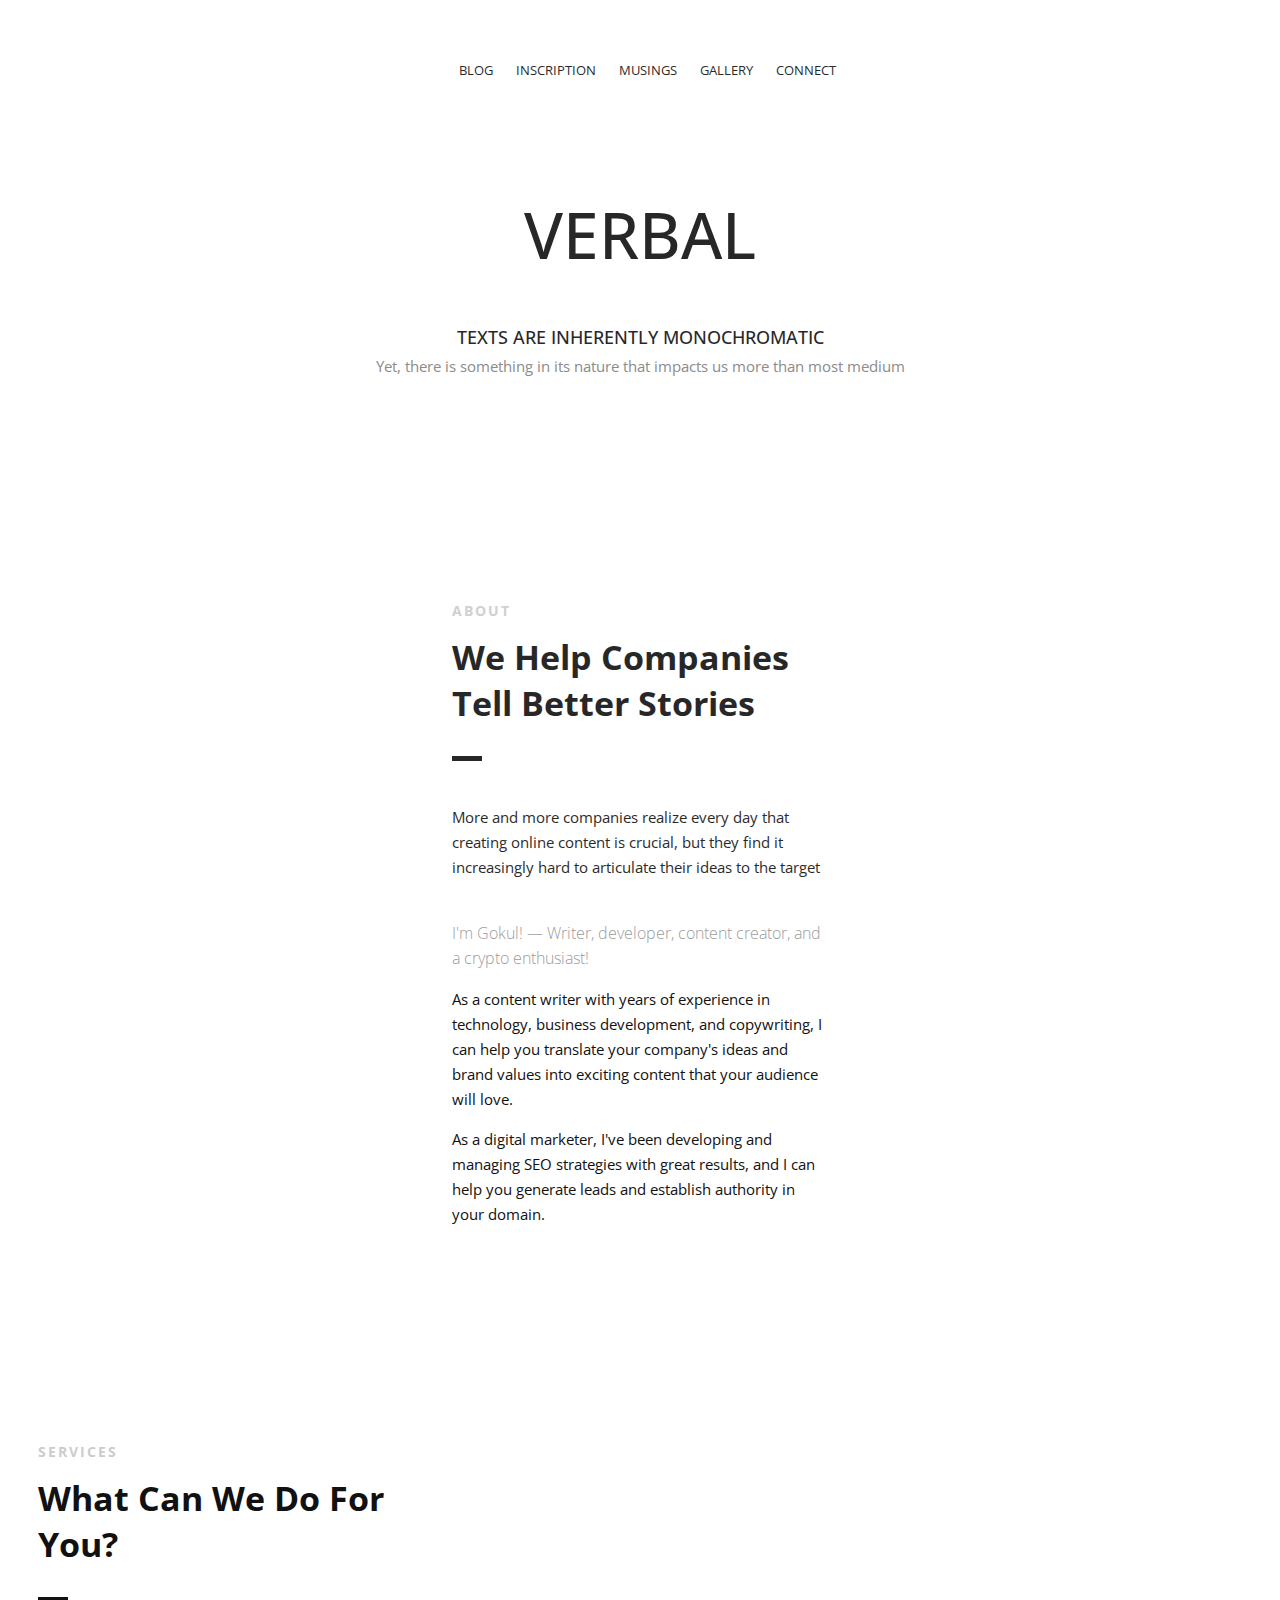
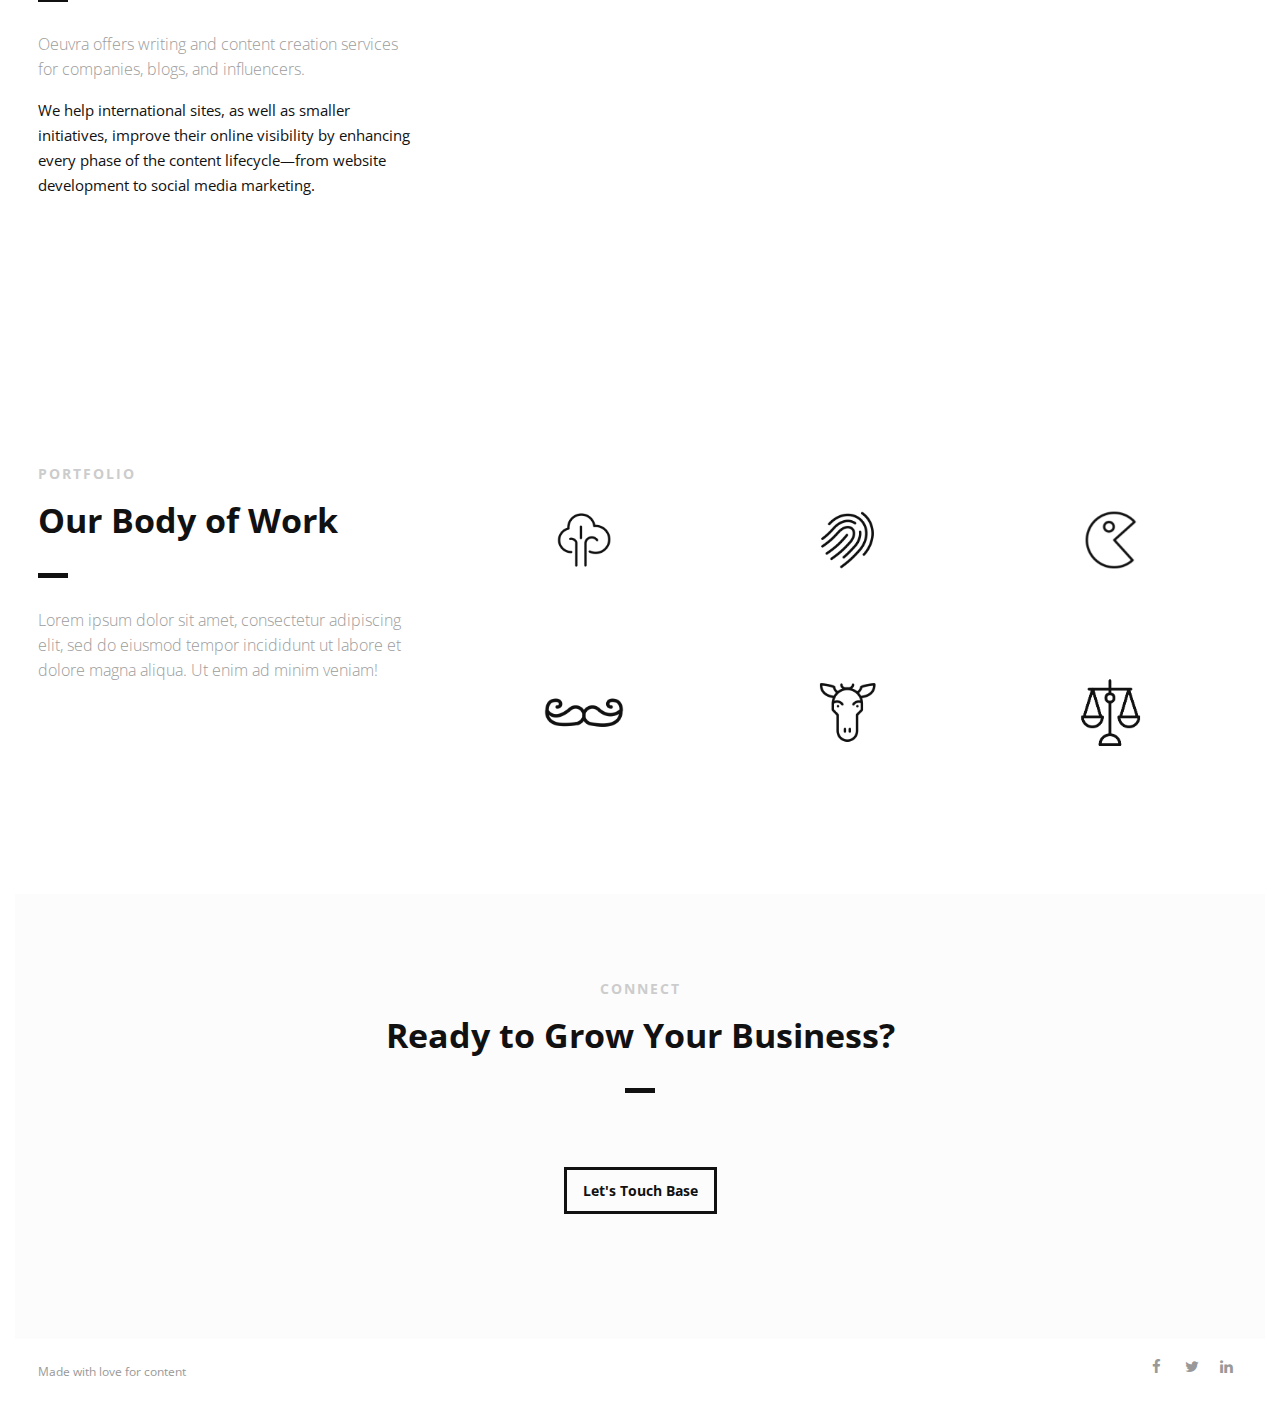
<file: index.html>
<!DOCTYPE html>
<html>
<head lang="en">
    <meta charset="UTF-8">

    <!--Page Title-->
    <title>Verbal Tattoo</title>

    <!--Meta Keywords and Description-->
    <meta name="keywords" content="">
    <meta name="description" content="">
    <meta name="viewport" content="width=device-width, initial-scale=1.0, user-scalable=no"/>

    <!--Favicon-->
    <link rel="shortcut icon" href="images/vt-logo.jpg" title="Favicon"/>

    <!-- Main CSS Files -->
    <link rel="stylesheet" href="css/style.css">

    <!-- Namari Color CSS -->
    <link rel="stylesheet" href="css/namari-color.css">

    <!--Icon Fonts - Font Awesome Icons-->
    <link rel="stylesheet" href="css/font-awesome.min.css">

    <!-- Animate CSS-->
    <link href="css/animate.css" rel="stylesheet" type="text/css">

    <!--Google Webfonts-->
    <link href='https://fonts.googleapis.com/css?family=Open+Sans:400,300,600,700,800' rel='stylesheet' type='text/css'>
</head>
<body>

    <!-- Preloader -->
    <div id="preloader">
        <div id="status" class="la-ball-triangle-path">
            <div></div>
            <div></div>
            <div></div>
        </div>
    </div>
    <!--End of Preloader-->

    <div class="page-border" data-wow-duration="0.7s" data-wow-delay="0.2s">
        <div class="top-border wow fadeInDown animated" style="visibility: visible; animation-name: fadeInDown;"></div>
        <div class="right-border wow fadeInRight animated" style="visibility: visible; animation-name: fadeInRight;"></div>
        <div class="bottom-border wow fadeInUp animated" style="visibility: visible; animation-name: fadeInUp;"></div>
        <div class="left-border wow fadeInLeft animated" style="visibility: visible; animation-name: fadeInLeft;"></div>
    </div>

    <div id="wrapper">

        <header id="banner" class="scrollto clearfix" data-enllax-ratio=".5">
            <div id="header" class="nav-collapse">
                <div class="row clearfix">
                    <div class="col-1">

                        <!--Logo-->
                        <div id="logo">

                            <!--Logo that is shown on the banner-->
                            <!-- <img src="images/vt_logo.png" id="banner-logo" alt="Landing Page"/> -->
                            <!--End of Banner Logo-->

                            <!--The Logo that is shown on the sticky Navigation Bar-->
                            <img src="images/vt-full-logo.png" id="navigation-logo" alt="Landing Page"/>
                            <!--End of Navigation Logo-->

                        </div>
                        <!--End of Logo-->

                        <aside>

                            <!--Social Icons in Header-->
                            <ul class="social-icons">
                                <!-- <li>
                                    <a target="_blank" title="Facebook" href="https://www.facebook.com/username">
                                        <i class="fa fa-facebook fa-1x"></i><span>Facebook</span>
                                    </a>
                                </li> -->
                           <!--  <li>
                                <a target="_blank" title="Google+" href="http://google.com/+username">
                                    <i class="fa fa-google-plus fa-1x"></i><span>Google+</span>
                                </a>
                            </li> -->
                            <!-- <li>
                                <a target="_blank" title="Twitter" href="http://www.twitter.com/username">
                                    <i class="fa fa-twitter fa-1x"></i><span>Twitter</span>
                                </a>
                            </li>
                            <li>
                                <a target="_blank" title="LinkedIn" href="http://www.linkedin.com/username">
                                    <i class="fa fa-linkedin fa-1x"></i><span>LinkedIn</span>
                                </a>
                            </li> -->
                        </ul>
                        <!--End of Social Icons in Header-->

                    </aside>

                    <!--Main Navigation-->
                    <nav id="nav-main">
                        <ul>
                            <li>
                                <a href="#banner">Blog</a>
                            </li>
                            <li>
                                <a href="inscription.html">Inscription</a>
                            </li>
                            <li>
                                <a href="#services">Musings</a>
                            </li>
                            <li>
                                <a href="#gallery">Gallery</a>
                            </li>
                            <li>
                                <a href="#clients">Connect</a>
                            </li>
                          <!--   <li>
                                <a href="#testimonials">Testimonials</a>
                            </li>
                            <li>
                                <a href="#clients">Clients</a>
                            </li>
                            <li>
                                <a href="#pricing">Pricing</a>
                            </li> -->
                        </ul>
                    </nav>
                    <!--End of Main Navigation-->

                    <div id="nav-trigger"><span></span></div>
                    <nav id="nav-mobile"></nav>

                </div>
            </div>
        </div><!--End of Header-->

        <!--Banner Content-->
        <div id="banner-content" class="row clearfix">

            <div class="col-1">

                <div>
                    <h1 class="site-heading">VERBAL</h1>
                    <h4 class="site-tag">TEXTS ARE INHERENTLY MONOCHROMATIC</h4>
                    <p style="text-align: center; color: grey; line-height: normal; margin: 0px;">Yet, there is something in its nature that impacts us more than most medium</P>
                    <!-- <h1 class="col-3">TEXTS ARE INHERENTLY MONOCHROMATIC</h1> -->
                </div>


                <!--Call to Action-->
                <!-- <a href="#" class="button">START CREATING TODAY</a> -->
                <!--End Call to Action-->

            </div>
        </div><!--End of Row-->

    </header>



    
<!-------------------------------------------------------------------------------------------
/* MAIN CONTENT */
-------------------------------------------------------------------------------------------->

    <!--Main Content Area-->
    <main id="content">

        <!--About Section-->
        <section id="about" class="scrollto clearfix">
            <div class="row clearfix">

                <!--Content Left Side-->
                <div class="col-3">
                    <!--User Testimonial-->
                    <blockquote class="testimonial text-right bigtest">
                        <!-- <P>TEXTS ARE INHERENTLY MONOCHROMATIC Yet, there is something in its nature that impacts us more than most medium</P> -->
                        <!-- <footer>— John Doe, Happy Customer</footer> -->
                    </blockquote>
                    <!-- End of Testimonial-->

                </div>
                <!--End Content Left Side-->

                <!--Content of the Right Side-->
                <div class="col-3">
                    <div class="section-heading">
                        <h3>ABOUT</h3>
                        <h2 class="section-title">We Help Companies Tell Better Stories</h2>
                    </div>
                    <p>More and more companies realize every day that creating online content is crucial, but they find it increasingly hard to articulate their ideas to the target audience.</p>
                    <p class="section-subtitle">I'm Gokul! — Writer, developer, content creator, and a crypto enthusiast!</p>
                    <p>As a content writer with years of experience in technology, business development, and copywriting, I can help you translate your company's ideas and brand values into exciting content that your audience will love. </p>
                    <p>As a digital marketer, I've been developing and managing SEO strategies with great results, and I can help you generate leads and establish authority in your domain. </p>
                    <!-- Just replace the Video ID "UYJ5IjBRlW8" with the ID of your video on YouTube (Found within the URL) -->
                   <!--  <a href="#" data-videoid="UYJ5IjBRlW8" data-videosite="youtube" class="button video link-lightbox">
                        WATCH VIDEO <i class="fa fa-play" aria-hidden="true"></i>
                    </a> -->
                </div>
                <!--End Content Right Side-->

               <!--  <div class="col-3">
                    <img src="images/dancer.jpg" alt="Dancer"/>
                </div> -->

            </div>

        </section>
        <!--End of About Section-->



        <!--Services Section-->
        <section id="services" class="introduction scrollto">

            <div class="row clearfix">

                <div class="col-3">
                    <div class="section-heading">
                        <h3>SERVICES</h3>
                        <h2 class="section-title">What Can We Do For You?</h2>
                        <p class="section-subtitle">Oeuvra offers writing and content creation services for companies, blogs, and influencers.</p>
                        <p>We help international sites, as well as smaller initiatives, improve their online visibility by enhancing every phase of the content lifecycle—from website development to social media marketing.</p>
                    </div>

                </div>


                <div class="col-2-3">

                    <!--Icon Block-->
                    <div class="col-2 icon-block icon-top wow fadeInUp" data-wow-delay="0.1s">
                        <!--Icon-->
                        <div class="icon">
                            <i class="fa fa-html5 fa-2x"></i>
                        </div>
                        <!--Icon Block Description-->
                        <div class="icon-block-description">
                            <h4>Search Engine Optimization</h4>
                            <p>On-page and off-page SEO, keyword research, ranking, organic traffic analysis, site indexing</p>
                        </div>
                    </div>
                    <!--End of Icon Block-->

                    <!--Icon Block-->
                    <div class="col-2 icon-block icon-top wow fadeInUp" data-wow-delay="0.3s">
                        <!--Icon-->
                        <div class="icon">
                            <i class="fa fa-bolt fa-2x"></i>
                        </div>
                        <!--Icon Block Description-->
                        <div class="icon-block-description">
                            <h4>Content Marketing</h4>
                            <p>Content optimisation, content style guide, tone of voice, social media campaign, content promotion and branding</p>
                        </div>
                    </div>
                    <!--End of Icon Block-->

                    <!--Icon Block-->
                    <div class="col-2 icon-block icon-top wow fadeInUp" data-wow-delay="0.5s">
                        <!--Icon-->
                        <div class="icon">
                            <i class="fa fa-tablet fa-2x"></i>
                        </div>
                        <!--Icon Block Description-->
                        <div class="icon-block-description">
                            <h4>Copywriting</h4>
                            <p>Story-telling, meticulous research, compelling content, effective headlines</p>
                        </div>
                    </div>
                    <!--End of Icon Block-->

                    <!--Icon Block-->
                    <div class="col-2 icon-block icon-top wow fadeInUp" data-wow-delay="0.5s">
                        <!--Icon-->
                        <div class="icon">
                            <i class="fa fa-rocket fa-2x"></i>
                        </div>
                        <!--Icon Block Description-->
                        <div class="icon-block-description">
                            <h4>Site Development &amp; Audit</h4>
                            <p>Design and host website, SEO architecture, analyse page speed, mobile responsiveness, user interface, full-site audit with analytics </p>
                        </div>
                    </div>
                    <!--End of Icon Block-->

                </div>

            </div>


        </section>
        <!--End of Services Section-->


        <!--Gallery-->
    <!--     <aside id="gallery" class="row text-center scrollto clearfix" data-featherlight-gallery
                 data-featherlight-filter="a">

                <a href="images/gallery-images/gallery-image-1.jpg" data-featherlight="image" class="col-3 wow fadeIn"
                   data-wow-delay="0.1s"><img src="images/gallery-images/gallery-image-1.jpg" alt="Landing Page"/></a>
                <a href="images/gallery-images/gallery-image-2.jpg" data-featherlight="image" class="col-3 wow fadeIn"
                   data-wow-delay="0.3s"><img src="images/gallery-images/gallery-image-2.jpg" alt="Landing Page"/></a>
                <a href="images/gallery-images/gallery-image-3.jpg" data-featherlight="image" class="col-3 wow fadeIn"
                   data-wow-delay="0.5s"><img src="images/gallery-images/gallery-image-3.jpg" alt="Landing Page"/></a>
                <a href="images/gallery-images/gallery-image-4.jpg" data-featherlight="image" class="col-3 wow fadeIn"
                   data-wow-delay="1.1s"><img src="images/gallery-images/gallery-image-4.jpg" alt="Landing Page"/></a>
                <a href="images/gallery-images/gallery-image-5.jpg" data-featherlight="image" class="col-3 wow fadeIn"
                   data-wow-delay="0.9s"><img src="images/gallery-images/gallery-image-5.jpg" alt="Landing Page"/></a>
                <a href="images/gallery-images/gallery-image-6.jpg" data-featherlight="image" class="col-3 wow fadeIn"
                   data-wow-delay="0.7s"><img src="images/gallery-images/gallery-image-6.jpg" alt="Landing Page"/></a>

               </aside> -->
               <!--End of Gallery-->


               <!--Placeholder Section-->
               <!-- <div id="placeholder" class="scrollto clearfix"> -->

                <!-- <div class="row no-padding-bottom clearfix"> -->

                    <!--Left Content-->
                    <!-- <div class="col-3">

                        <blockquote class="testimonial text-right bigtest">
                            <q>A one-stop-shop for all your content needs.</q>
                        </blockquote>

                    </div> -->
                    <!--End of Left Content-->


                    <!--Middle Content-->
                  <!--   <div class="col-3">

                        <div class="section-heading">
                            <h3>PLACEHOLDER</h3>
                            <h2 class="section-title">Placeholder</h2>
                            <p class="section-subtitle">Oeuvra boasts an impressive array of content creators who are subject matter experts in their respective fields.</p>
                        </div>

                        <p> Our research-savvy squad includes magazine editors, software developers, business analysts, social media marketers and creative writers, to name a few. </p>

                    </div> -->
                    <!--End of Middle Content-->


                    <!--Right Content-->

                  <!--   <div class="col-3">
                        <img src="images/dancer.jpg" alt="Dancer"/>
                    </div> -->

                    <!--End of Right Content-->

             <!--    </div>

            </div> -->
            <!--End of Placeholder Section-->



            <!--Portfolio Section-->
            <section id="clients" class="scrollto clearfix">
                <div class="row clearfix">

                    <div class="col-3">

                        <div class="section-heading">
                            <h3>PORTFOLIO</h3>
                            <h2 class="section-title">Our Body of Work</h2>
                            <p class="section-subtitle">Lorem ipsum dolor sit amet, consectetur adipiscing elit, sed do
                                eiusmod
                            tempor incididunt ut labore et dolore magna aliqua. Ut enim ad minim veniam!</p>
                        </div>

                    </div>

                    <div class="col-2-3">

                        <a href="#" class="col-3">
                            <img src="images/company-images/company-logo1.png" alt="Company"/>
                            <div class="client-overlay"><span>Creative Writing</span></div>
                        </a>
                        <a href="#" class="col-3">
                            <img src="images/company-images/company-logo2.png" alt="Company"/>
                            <div class="client-overlay"><span>Biotechnology</span></div>
                        </a>
                        <a href="#" class="col-3">
                            <img src="images/company-images/company-logo3.png" alt="Company"/>
                            <div class="client-overlay"><span>Entrepreneurship</span></div>
                        </a>
                        <a href="#" class="col-3">
                            <img src="images/company-images/company-logo4.png" alt="Company"/>
                            <div class="client-overlay"><span>Investments</span></div>
                        </a>
                        <a href="#" class="col-3">
                            <img src="images/company-images/company-logo5.png" alt="Company"/>
                            <div class="client-overlay"><span>Banking</span></div>
                        </a>
                        <a href="#" class="col-3">
                            <img src="images/company-images/company-logo6.png" alt="Company"/>
                            <div class="client-overlay"><span>Blockchain Technology</span></div>
                        </a>
                 <!--    <a href="#" class="col-4">
                        <img src="images/company-images/company-logo7.png" alt="Company"/>
                        <div class="client-overlay"><span>Cryptocurrency</span></div>
                    </a>
                    <a href="#" class="col-4">
                        <img src="images/company-images/company-logo8.png" alt="Company"/>
                        <div class="client-overlay"><span>Mental Health</span></div>
                    </a> -->

                </div>

            </div>
        </section>
        <!--End of Portfolio Section-->






        <!--Connect Section-->
        <section id="pricing" class="secondary-color text-center scrollto clearfix ">
            <div class="row clearfix">

                <div class="section-heading">
                    <h3>CONNECT</h3>
                    <h2 class="section-title">Ready to Grow Your Business?</h2>
                    <a href="#" class="button">Let's Touch Base</a>
                </div>

                <!--Pricing Block-->
                <!-- <div class="pricing-block col-3 wow fadeInUp" data-wow-delay="0.4s">
                    <div class="pricing-block-content">
                        <h3>Personal</h3>
                        <p class="pricing-sub">The standard version</p>
                        <div class="pricing">
                            <div class="price"><span>$</span>19</div>
                            <p>Lorem ipsum dolor sit amet, consectetur adipiscing elit</p>
                        </div>
                        <ul>
                            <li>5 Downloads</li>
                            <li>2 Extensions</li>
                            <li>Tutorials</li>
                            <li>Forum Support</li>
                            <li>1 year free updates</li>
                        </ul>
                        <a href="#" class="button">BUY TODAY</a>
                    </div>
                </div> -->
                <!--End Pricing Block-->

                <!--Pricing Block-->
                <!-- <div class="pricing-block featured col-3 wow fadeInUp" data-wow-delay="0.6s">
                    <div class="pricing-block-content">
                        <h3>Student</h3>
                        <p class="pricing-sub">Most popular choice</p>
                        <div class="pricing">
                            <div class="price"><span>$</span>29</div>
                            <p>Lorem ipsum dolor sit amet, consectetur adipiscing elit</p>
                        </div>
                        <ul>
                            <li>15 Downloads</li>
                            <li>5 Extensions</li>
                            <li>Tutorials with Files</li>
                            <li>Forum Support</li>
                            <li>2 years free updates</li>
                        </ul>
                        <a href="#" class="button">BUY TODAY</a>
                    </div>
                </div> -->
                <!--End Pricing Block-->

                <!--Pricing Block-->
                <!-- <div class="pricing-block col-3 wow fadeInUp" data-wow-delay="0.8s">
                    <div class="pricing-block-content">
                        <h3>Business</h3>
                        <p class="pricing-sub">For the whole team</p>
                        <div class="pricing">
                            <div class="price"><span>$</span>49</div>
                            <p>Lorem ipsum dolor sit amet, consectetur adipiscing elit</p>
                        </div>
                        <ul>
                            <li>Unlimited Downloads</li>
                            <li>Unlimited Extensions</li>
                            <li>HD Video Tutorials</li>
                            <li>Chat Support</li>
                            <li>Lifetime free updates</li>
                        </ul>
                        <a href="#" class="button">BUY TODAY</a>
                    </div>
                </div> -->
                <!--End Pricing Block-->

            </div>
        </section>
        <!--End of Connect Section-->




    </main>
    <!--End Main Content Area-->





<!-------------------------------------------------------------------------------------------
/* FOOTER */
-------------------------------------------------------------------------------------------->


    <!--Footer-->
    <footer id="landing-footer" class="clearfix">
        <div class="row clearfix">

            <p id="copyright" class="col-2">Made with love for content</p>

            <!--Social Icons in Footer-->
            <ul class="col-2 social-icons">
                <li>
                    <a target="_blank" title="Facebook" href="https://www.facebook.com/username">
                        <i class="fa fa-facebook fa-1x"></i><span>Facebook</span>
                    </a>
                </li>
               <!--  <li>
                    <a target="_blank" title="Google+" href="http://google.com/+username">
                        <i class="fa fa-google-plus fa-1x"></i><span>Google+</span>
                    </a>
                </li> -->
                <li>
                    <a target="_blank" title="Twitter" href="http://www.twitter.com/username">
                        <i class="fa fa-twitter fa-1x"></i><span>Twitter</span>
                    </a>
                </li>
                <li>
                    <a target="_blank" title="LinkedIn" href="http://www.linkedin.com/username">
                        <i class="fa fa-linkedin fa-1x"></i><span>LinkedIn</span>
                    </a>
                </li>

            </ul>
            <!--End of Social Icons in Footer-->
        </div>
    </footer>
    <!--End of Footer-->

</div>

<!-- Include JavaScript resources -->
<script src="js/jquery.1.8.3.min.js"></script>
<script src="js/wow.min.js"></script>
<script src="js/featherlight.min.js"></script>
<script src="js/featherlight.gallery.min.js"></script>
<script src="js/jquery.enllax.min.js"></script>
<script src="js/jquery.scrollUp.min.js"></script>
<script src="js/jquery.easing.min.js"></script>
<script src="js/jquery.stickyNavbar.min.js"></script>
<script src="js/jquery.waypoints.min.js"></script>
<script src="js/images-loaded.min.js"></script>
<script src="js/lightbox.min.js"></script>
<script src="js/site.js"></script>


</body>
</html>
</file>
<file: css/namari-color.css>
/* Namari Landing Page Dynamic Style Index

1. Website Default Styling
2. Navigation
3. Primary and Secondary Colors
4. Banner
5. Typography
6. Buttons
7. Footer


/*------------------------------------------------------------------------------------------*/
/* 1. Website Default Styling */
/*------------------------------------------------------------------------------------------*/
 

 /*Color: #d2b356*/


body {
    background:#fff;
}


/* Default Link Color */

a, .la-ball-triangle-path {
    color:#111;
}

a:hover, #header.nav-solid nav a:hover {
    color:#111;
}

/* Default Icon Color */

.icon i {
    color:#111;
}

/* Border Color */

#banner .section-heading:before, .testimonial.classic footer:before {
    background: #111;
}

.pricing-block-content:hover {
    border-color:#111;
}


/*------------------------------------------------------------------------------------------*/
/* 2. Navigation */
/*------------------------------------------------------------------------------------------*/


/* Transparent Navigation Color on a Banner */

#header nav a, #header i {
    color:#111;
}


/* Navigation Colors when the Navigation is sticky and solid */ 

#header.nav-solid, #header.nav-solid a, #header.nav-solid i, #nav-mobile ul li a {
    color:#333;
}


/* Navigation Active State */

#header.nav-solid .active {
    color: #111;
    border-color: #111;
}    



/*------------------------------------------------------------------------------------------*/
/* 3. Primary and Secondary Colors */
/*------------------------------------------------------------------------------------------*/


/* Primary Background and Text Colors */

.primary-color, .featured .pricing {
    background-color:#111;
}

.primary-color, .primary-color .section-title, .primary-color .section-subtitle, .featured .pricing, .featured .pricing p {
    color:#fff;    
}

.section-heading h2:after {
    background:#111;
    content:"";
    display:block;
    width:30px;
    height:5px;
    margin-top:30px;
}

.text-center .section-heading h2:after {
    margin:30px auto 25px auto;
}

/* Primary Icon Colors */

.primary-color .icon i, .primary-color i {
    color:#fff;
}


/* Secondary Background and Text Colors */

.secondary-color {
    background-color:#fcfcfc;
}


/*------------------------------------------------------------------------------------------*/
/* 4. Banner */
/*------------------------------------------------------------------------------------------*/


/* Banner Background and Text Colors */

#banner {
    /* background: url("../images/banner-images/banner-image-1.jpg") no-repeat center top; */
    /*background: url("../images/banner-images/banner-bg.png") no-repeat center top;*/
    /*background-color:#fff; no-repeat center top;*/
    background-size:cover;
}


/*------------------------------------------------------------------------------------------*/
/* 5. Typography */
/*------------------------------------------------------------------------------------------*/


body {
    font-family: 'Open Sans', sans-serif, Arial, Helvetica;
    font-size:15px;
    font-weight:normal;
    color:#111;
}

/* Logo, if you are using Fonts as Logo and not image

#logo h1 {
    font-family:;
    font-size:; 
    font-weight:;
    color:;
}

#logo h2 {
    font-family:;
    font-size:; 
    font-weight:;
    color:;
}

*/


/* Banner Typography */

#banner h1 {
    font-family: 'Open Sans', sans-serif, Arial, Helvetica;
    font-size:4rem;
    line-height:60px;
    font-weight:500;
    color:#111;
}

#banner h2 {
    font-family: 'Open Sans', sans-serif, Arial, Helvetica;
    font-size:18px;
    font-weight:300;
    color:#111;
}


/* Section Title and Subtitle */

.section-title {
    font-family: 'Open Sans', sans-serif, Arial, Helvetica;
    font-size: 34px; 
    font-weight:700;
    color:#111;
}

.section-subtitle {
    font-family: 'Open Sans', sans-serif, Arial, Helvetica;
    font-size: 16px;
    font-weight:300;
    color:#9c9c9c;
}

/* Testimonial */

.testimonial q {
    font-family: 'Open Sans', sans-serif, Arial, Helvetica;
    font-size: 17px; 
    font-weight:300;
}

.testimonial.classic q, .testimonial.classic footer {
    color:#111;
}


/* Standard Headings h1-h6 */

h1 {
    font-family: 'Open Sans', sans-serif, Arial, Helvetica;
    font-size: 40px; 
    font-weight:300;
    color:#111;
}

h2 {
    font-family: 'Open Sans', sans-serif, Arial, Helvetica;
    font-size: 34px; 
    font-weight:300;
    color:#111;
}

h3 {
    font-family: 'Open Sans', sans-serif, Arial, Helvetica;
    font-size: 30px; 
    font-weight:700;
    color:#111;
}

h4 {
    font-family: 'Open Sans', sans-serif, Arial, Helvetica;
    font-size: 18px; 
    font-weight:400;
    color:#111;
}

h5 {
    font-family: 'Open Sans', sans-serif, Arial, Helvetica;
    font-size: 16px; 
    font-weight:400;
    color:#111;
}

h6 {
    font-family: 'Open Sans', sans-serif, Arial, Helvetica;
    font-size: 14px; 
    font-weight:400;
    color:#111;
}


/*------------------------------------------------------------------------------------------*/
/* 6. Buttons */
/*------------------------------------------------------------------------------------------*/

/* ----------Default Buttons---------- */


/* Button Text */

.button, input[type="submit"]  {
    font-family: 'Open Sans', sans-serif, Arial, Helvetica;
    font-size:14px;
    font-weight:bold;
    color:#111;
}


/* Button Color */

.button, input[type="submit"] {
    border-color:#111;
}


/* Button Hover Color */

.button:hover,  input[type="submit"]:hover {
    border-color:#111;
    color:#111;
}


/* ----------Banner Buttons---------- */


/* Button Text */

#banner .button {
    font-family: 'Open Sans', sans-serif, Arial, Helvetica;
    font-size:16px;
    color:#111;
}


/* Button Color */

#banner .button {
    border-color:#111;
}


/* Button Hover Color */

#banner .button:hover {
    color:#111;
    border-color:#111;
}


/*------------------------------------------------------------------------------------------*/
/* 7. Footer */
/*------------------------------------------------------------------------------------------*/

#landing-footer, #landing-footer p, #landing-footer a {
    font-family: 'Open Sans', sans-serif, Arial, Helvetica;
    font-size:12px;
    font-weight:normal;
    color:#999;
}

/* Footer Icon Color */

#landing-footer i {
    color:#999;
}
</file>
<file: css/style.css>
/* Namari Landing Page v.1.1.0 Style Index - a free landing page by shapingrain.com

1. Default and Reset styles
- 1.1 Input Elements
2. Global elements
- 2.1 Header
- 2.2 Logo
- 2.3 Buttons
- 2.4 Navigation
- 2.5 Social Elements
- 2.6 Images
3. Fonts and Headings
4. Banner
- 4.1 SignUp Form
5. Content Elements
- 5.1 Icons
- 5.2 Parallax Elements
- 5.3 Divider
6. Landing Page Sections
- 6.1 Features
- 6.2 Testimonials
- 6.3 Gallery
- 6.4 Video
- 6.5 Clients
- 6.6 Pricing Table
7. Footer

/*------------------------------------------------------------------------------------------*/
/* Oeuvra Changes */
/*------------------------------------------------------------------------------------------*/

.notransition * {
  -webkit-transition: none !important;
  -moz-transition: none !important;
  -o-transition: none !important;
  transition: none !important;
  -webkit-animation: none !important;
}


/*------------------------------------------------------------------------------------------*/
/* 1. Defaults & Reset of specific styles across browsers */
/*------------------------------------------------------------------------------------------*/


*, *:before, *:after {
    -webkit-box-sizing: border-box;
    -moz-box-sizing: border-box;
    box-sizing: border-box;
}

body, div, dl, dt, dd, ul, ol, li, h1, h2, h3, h4, h5, h6, pre, form, blockquote, th, td {
    margin: 0;
    padding: 0;
    direction: ltr;
}

body {
    margin: 0;
    padding: 0;
    -webkit-font-smoothing: antialiased;
    overflow-x: hidden;
}

p {
    line-height: 25px;
}

.row img {
    height: auto;
    max-width: 100%;
}

a {
    text-decoration: none;
    line-height: inherit;
    -webkit-transition: opacity 0.3s ease-out;
    -moz-transition: opacity 0.3s ease-out;
    -o-transition: opacity 0.3s ease-out;
    transition: opacity 0.3s ease-out;
}

iframe {
    border: 0 !important;
}

.parallax-window {
    min-height: 400px;
    background: transparent;
}

figure {
    margin: 0;
}

/* Page Border */

.page-border {
    position: fixed;
    z-index: 999999;
    pointer-events: none;
}

.page-border .bottom-border, .page-border .left-border, .page-border .right-border, .page-border .top-border {
    background: #fff;
    position: fixed;
    z-index: 9999;
}

.page-border > .top-border, .page-border > .right-border, .page-border > .bottom-border, .page-border > .left-border {
    padding: 11px;
    background: #fff;
}

.page-border .bottom-border, .page-border .top-border {
    width: 100%;
    padding: 10px;
    left: 0;
}

.page-border .left-border, .page-border .right-border {
    padding: 10px;
    height: 100%;
    top: 0;
}

.page-border .top-border {
    top: 0;
}

.page-border .right-border {
    right: 0;
}

.page-border .bottom-border {
    bottom: 0;
}

.page-border .left-border {
    left: 0;
}

#wrapper {
    margin:0 15px;
    padding: 15px 0;
    position: relative;
}


/* --------- 1.1 Input Elements ---------- */

input, textarea {
    border: 1px solid #e1e1e1;
    padding: 10px;
    -webkit-transition: all .3s linear;
    -moz-transition: all .3s linear;
    transition: all .3s linear;
    border-radius: 3px;
}

input {
    height: 40px;
    margin: 3px 0;
    outline: none;
    line-height: normal;
    font-size: 14px;
}

input[type="submit"] {
    cursor: pointer;
    border-style: solid;
    border-width: 2px;
    padding-top: 0;
    padding-bottom: 0;
}

select {
    border: 1px solid #e1e1e1;
    height: 40px;
    padding: 5px;
}

input:focus, textarea:focus {
    box-shadow: inset 0 1px 3px rgba(0, 0, 0, 0.1);
}

*:focus {
    outline: none;
}

/*------------------------------------------------------------------------------------------*/
/* 2. Layout Elements */
/*------------------------------------------------------------------------------------------*/

section {
    clear: both;
    overflow: hidden;
}

/* Rows and Columns */

.row {
    max-width: 1245px;
    margin: 0 auto;
    padding: 75px 0;
    position: relative;
}

.no-padding-bottom .row, .no-padding-bottom div, .no-padding-bottom.row {
    padding-bottom: 0;
}

.no-padding-top.row, .no-padding-top div {
    padding-top: 0;
}

.big-padding-top {
    padding-top: 75px !important;
}

.big-padding-bottom {
    padding-bottom: 85px !important;
}

/* Targets all elements */

[class*='col-'] {
    float: left;
    padding: 20px;
}

#clients .col-2-3 [class*='col-'] {
    padding: 0;
}

/* Clearfix */

.clearfix:after {
    content: "";
    display: table;
    clear: both;
}

/* Main Widths */

.col-1 {
    width: 100%;
}

.col-2 {
    width: 50%;
}

.col-3 {
    width: 33.33%;
}

.col-4 {
    width: 25%;
}

.col-5 {
    width: 20%;
}

.col-6 {
    width: 16.6666666667%;
}

.col-7 {
    width: 14.2857142857%;
}

.col-8 {
    width: 12.5%;
}

.col-9 {
    width: 11.1111111111%;
}

.col-10 {
    width: 10%;
}

.col-11 {
    width: 9.09090909091%;
}

.col-12 {
    width: 8.33%;
}

.col-2-3 {
    width: 66.66%;
}

.col-3-4 {
    width: 75%;
}

.col-9-10 {
    width: 90%;
}

/* Golden Ratio */
.col-61 {
    width: 61.8%;
}

.col-38 {
    /*width: 38.2%;*/
    width: 100%;
}

/* --------- 2.1 Header --------- */

#header {
    height: 71px !important;
    overflow: visible;
    z-index: 9999;
    width: 100%;
    position: absolute !important;
}

#header .row {
    padding: 0;
}

#header aside {
    text-align: right;
}

#header ul {
    text-align: center;
}

#header li {
    display: inline-block;
    list-style: none;
    margin: 0;
}

/* --------- 2.2 Logo ---------- */

#logo {
    float: left;
    height: 71px;
    line-height: 66px;
    margin-right: 15px;
}

#logo h1, #logo h2 {
    display: inline-block;
}

#banner #logo h1 {
    font-size: 28px;
    margin-right: 10px;
    font-weight: 900;
    padding: 0;
}

#logo h2 {
    font-size: 18px;
    padding: 0;
}

#logo img {
    max-height: 22px;
    vertical-align: middle;
    margin-right: 15px;
}

#navigation-logo {
    display: none;
}

.nav-solid #logo #banner-logo {
    display: none;
}

.nav-solid #logo #navigation-logo {
    display: inline-block;
}

/* --------- 2.3 Buttons ---------- */

.call-to-action {
    padding: 35px 0 35px 0;
}

/*Style*/

.button {
    font-size: 16px;
    margin: 35px 0;
    padding: 11px 16px;
    -webkit-transition: all .3s linear;
    -moz-transition: all .3s linear;
    transition: all .3s linear;
    display: inline-block;
    border-width: 3px;
    border-style: solid;
}

/* Play Button */

#video-section {
    position:relative;
}

.play-video {
    height:110px;
    position:absolute;
    top:50%;
    margin-top:-110px;
    width:100%;
}

.play-icon {
    display: inline-block;
    font-size: 0px;
    cursor: pointer;
    margin: 45px auto;
    width: 110px;
    height: 110px;
    border-radius: 50%;
    text-align: center;
    position: relative;
    z-index: 1;
}

.play-icon:after {
    pointer-events: none;
    position: absolute;
    width: 100%;
    height: 100%;
    border-radius: 50%;
    content: '';
    -webkit-box-sizing: content-box;
    -moz-box-sizing: content-box;
    box-sizing: content-box;
}

.play-icon:before {
    font-family: 'fontawesome';
    content: '\f144';
    speak: none;
    font-size: 74px;
    line-height: 110px;
    font-style: normal;
    font-weight: normal;
    font-variant: normal;
    text-transform: none;
    display: block;
    -webkit-font-smoothing: antialiased;
    color:#fff;
}

.play-video .play-icon {
    background: rgba(255, 255, 255, 0.5);
    -webkit-transition: -webkit-transform ease-out 0.3s, background 0.4s;
    -moz-transition: -moz-transform ease-out 0.3s, background 0.4s;
    transition: transform ease-out 0.3s, background 0.4s;
}

.play-video .play-icon:after {
    top: 0;
    left: 0;
    padding: 0;
    z-index: -1;
    box-shadow: 0 0 0 2px rgba(255, 255, 255, 0.1);
    opacity: 0;
    -webkit-transform: scale(0.9);
    -moz-transform: scale(0.9);
    -ms-transform: scale(0.9);
    transform: scale(0.9);
}

.play-video .play-icon:hover {
    background: rgba(255, 255, 255, 0.05);
    -webkit-transform: scale(0.93);
    -moz-transform: scale(0.93);
    -ms-transform: scale(0.93);
    transform: scale(0.93);
    color: #fff;
}


/* --------- 2.4 Navigation ---------- */

#header {
    font-size: 13px;
}

#header aside {
    float: right;
}

#header nav ul {
    text-transform: uppercase;

}

#header nav a {
    height: 71px;
    line-height: 71px;
    display: block;
    padding: 0 10px;
}

#header nav a:hover {
    opacity: 0.6;
}

/*Navigation Solid*/

#header.nav-solid [class*='col-'] {
    padding: 0 20px;
}

#header.nav-solid {
    background: #fff;
    box-shadow: 2px 0px 3px rgba(0, 0, 0, 0.2);
    position: fixed !important;
    left:0;
}

#header.nav-solid nav a {
    border-bottom: 3px solid;
    border-color: #fff;
    -webkit-transition: all 0.3s ease-out;
    -moz-transition: all 0.3s ease-out;
    -o-transition: all 0.3s ease-out;
    transition: all 0.3s ease-out;
}

#header.nav-solid nav a:hover {
    opacity: 1;
}

/* Social Elements when Solid*/

#header.nav-solid .social-icons a {
    -webkit-transition: all 0.3s ease-out;
    -moz-transition: all 0.3s ease-out;
    -o-transition: all 0.3s ease-out;
    transition: all 0.3s ease-out;
    opacity: 0.5;
}

#header.nav-solid .social-icons a:hover {
    opacity: 1;
    color: #e4473c;
}

/* Responsive Nav Styling */

#nav-trigger {
    display: none;
    text-align: right;
}

#nav-trigger span {
    display: inline-block;
    width: 38px;
    height: 71px;
    color: #111;
    cursor: pointer;
    text-transform: uppercase;
    font-size: 22px;
    text-align: center;
    border-top-right-radius: 5px;
    border-top-left-radius: 5px;
    -webkit-transition: all 0.3s ease-out;
    -moz-transition: all 0.3s ease-out;
    -o-transition: all 0.3s ease-out;
    transition: all 0.3s ease-out;
}

#nav-trigger span:after {
    font-family: "fontAwesome";
    display: inline-block;
    width: 38px;
    height: 71px;
    line-height: 75px;
    text-align: center;
    content: "\f0c9";
    border-top-right-radius: 5px;
    border-top-left-radius: 5px;
}

#nav-trigger span.open:after {
    content: "\f00d";
}

#nav-trigger span:hover, .nav-solid #nav-trigger span.open:hover, .nav-solid #nav-trigger span:hover {
    opacity: 0.6;
}

#nav-trigger span.open, #nav-trigger span.open:hover {
    color: #111;
}

.nav-solid #nav-trigger span.open:hover {
    color: #999;
}

.nav-solid #nav-trigger span {
    color: #999;
    opacity: 1;
}

nav#nav-mobile {
    position: relative;
    display: none;
}

nav#nav-mobile ul {
    display: none;
    list-style-type: none;
    position: absolute;
    left: 0;
    right: 0;
    margin-left: -20px;
    margin-right: -20px;
    padding-top: 10px;
    padding-bottom: 10px;
    text-align: center;
    background-color: #fff;
    box-shadow: 0 5px 3px rgba(0, 0, 0, 0.2);
}

nav#nav-mobile ul:after {
    display: none;
}

nav#nav-mobile li {
    margin: 0 20px;
    float: none;
    text-align: left;
    border-bottom: 1px solid #e1e1e1;
}

nav#nav-mobile li:last-child {
    border-bottom: none;
}

.nav-solid nav#nav-mobile li {
    border-top: 1px solid #e1e1e1;
    border-bottom: none;
}

nav#nav-mobile a {
    display: block;
    padding: 12px 0;
    color: #333;
    width: 100%;
    height: auto;
    line-height: normal;
    display: block;
    border-bottom: none !important;
    -webkit-transition: all 0.3s ease-out;
    -moz-transition: all 0.3s ease-out;
    -o-transition: all 0.3s ease-out;
    transition: all 0.3s ease-out;
}

nav#nav-mobile a:hover {
    background: #fafafa;
    opacity: 1;
}

/* --------- 2.5 Social Elements ---------- */

#header .col-4 {
    text-align: right;
}

.social-icons {
    display: inline-block;
    list-style: none;
}

.social-icons a {
    display: inline-block;
    width: 32px;
    text-align: center;
}

.social-icons a:hover {
    opacity: 0.7;
}

.social-icons span {
    display: none;
}

#header .social-icons {
    margin-top: 27px;
}

/* --------- 2.6 Images ---------- */

/*Alignment*/

img {
    vertical-align: top;
}

.image-center {
    display: block;
    margin: 0 auto;
}

a img {
    border: none;
    -webkit-transition: all 0.3s ease-out;
    -moz-transition: all 0.3s ease-out;
    -o-transition: all 0.3s ease-out;
    transition: all 0.3s ease-out;
    -webkit-backface-visibility: hidden;
}

a img:hover {
    opacity: 0.7;
}

/*------------------------------------------------------------------------------------------*/
/* 3. Fonts */
/*------------------------------------------------------------------------------------------*/

h1 {
    padding: 20px 0;
}

h2 {
    padding: 14px 0;
}

h3 {
    padding: 10px 0;
}

h4 {
    padding: 7px 0;
}

h5 {
    padding: 7px 0;
}

h6 {
    padding: 7px 0;
}

/* Text Alignment */

.text-left {
    text-align: left;
}

.text-center {
    text-align: center;
}

.text-right {
    text-align: right;
}

/* Site Headings */

.site-heading {
    padding: 0;
    text-align: center;
}

/* Site Tag */

.site-tag {
    padding-top: 5%;
    text-align: center;
    font-weight: 500;
}

/* Section Headings */

.section-heading {
    padding: 0 0 15px 0;
}

.section-subtitle {
    font-size: 18px;
    padding-top: 0;
}

.section-heading h3 {
    font-size: 14px;
    font-weight: bold;
    color: #ccc;
    letter-spacing: 2px;
    padding-bottom: 0;
}

/*------------------------------------------------------------------------------------------*/
/* 4. Banner */
/*------------------------------------------------------------------------------------------*/

#banner {
    background-size: cover;
}

#banner-content.row {
    padding-top: 170px;
    padding-bottom: 100px;
}

#banner h1 {
    /* padding-top: 5%; */
}

#banner .section-heading:before {
   /* content: "";
    display: block;
    width: 30px;
    height: 5px;
    margin-top: 30px;*/
}



/*------------------------------------------------------------------------------------------*/
/* 5. Content Elements */
/*------------------------------------------------------------------------------------------*/

/* --------- 5.1 Icons ---------- */

/*Font Icon sizes*/

.fa-1x {
    font-size: 15px !important;
}

/*Icon Block*/

.icon-block {
    position: relative;
}

.icon-block h4 {
    font-weight: bold;
    padding-top: 0;
}

.icon-block .icon {
    position: absolute;
}

.icon-block p {
    margin-top: 0;
}

/* Icon Left*/

.icon-left .icon {
    left: 15;
}

.icon-left .icon-block-description {
    padding-left: 53px;
}

/* Icon Right */

.icon-right .icon {
    right: 15;
}

.icon-right .icon-block-description {
    padding-right: 53px;
}

/* Icon Above */

.icon-top {
    display: block;
}

.icon-top .icon {
    position: relative;
    display: block;
}

.icon-top .icon-block-description {
    padding-top: 25px;
}

/* --------- 5.2 Parallax Elements ---------- */

.banner-parallax-1, .banner-parallax-2, .banner-parallax-3 {
    min-height: 350px;
}

/* --------- 5.3 Divider ---------- */

.divider {
    position: relative;
    width: 40%;
    height: 20px;
    line-height: 20px;
    margin: 10px auto 5px auto;
    clear: both;
    text-align: center;
}

.divider-inner {
    position: absolute;
    height: 1px;
    width: 100%;
    top: 50%;
    margin-top: -1px;
    border-top: 1px solid;
    border-color: #e1e1e1;
}

.divider i {
    background: #fff;
    position: relative;
    top: -11px;
    padding: 0 5px 0 5px;
    color: #e1e1e1;
}

/*------------------------------------------------------------------------------------------*/
/* 6. Landing Page Sections */
/*------------------------------------------------------------------------------------------*/

/* --------- 6.1 Introduction ---------- */

.introduction img.featured {
    padding: 55px 0 0 0;
}

/* --------- 6.2 Features ---------- */

.features.row {
    padding-left: 5%;
    padding-right: 5%;
}

.features div:nth-child(4) {
    clear: both;
}

/* --------- 6.3 Testimonials ---------- */

.testimonial {
    padding: 15px;
}

blockquote {
    position: relative;
}

.testimonial img {
    max-height: 250px;
    border-radius: 250em;
}

.testimonial footer {
    padding-top: 12px;
}

/* Style Classic - Avatar above Testimonial */

.testimonial.classic img {
    display: inline-block;
    margin-bottom: 25px;
}

.testimonial.classic q {
    display: block;
}

.testimonial.classic footer:before {
    display: block;
    content: "";
    width: 30px;
    height: 4px;
    margin: 10px auto 15px auto;
}

/* Style Big */

.testimonial.bigtest {
    padding-top: 0;
}

.testimonial.bigtest q {
    font-size: 22px;
}

/* --------- 6.4 Gallery ---------- */

#gallery img {
    max-height: 300px;
}

#gallery [class*='col-'] {
    padding: 0;
}

#gallery a {
    display: inline-block;
    position: relative;
    overflow: hidden;
}

#gallery a:hover img {
    opacity: 0.15;
    -moz-backface-visibility: hidden;
}

#gallery a:before {
    font-size: 2.2em;
    font-style: normal;
    font-weight: normal;
    text-align: center;
    content: "+";
    width: 70px;
    height: 70px;
    border-radius: 100em;
    display: block;
    position: absolute;
    top: 55%;
    left: 50%;
    line-height: 72px;
    margin: -35px 0 0 -35px;
    opacity: 0;
    -webkit-transition: all .2s linear;
    -moz-transition: all .2s linear;
    transition: all .2s linear;
    vertical-align: middle;
}

#gallery a:hover:before {
    opacity: 1;
    top: 50%;
    left: 50%;
}

/**
 * Featherlight – ultra slim jQuery lightbox
 * Version 1.3.3 - http://noelboss.github.io/featherlight/
 *
 * Copyright 2015, Noël Raoul Bossart (http://www.noelboss.com)
 * MIT Licensed.
**/
@media all {
    .featherlight {
        display: none;

        /* dimensions: spanning the background from edge to edge */
        position: fixed;
        top: 0;
        right: 0;
        bottom: 0;
        left: 0;
        z-index: 2147483647; /* z-index needs to be >= elements on the site. */

        /* position: centering content */
        text-align: center;

        /* insures that the ::before pseudo element doesn't force wrap with fixed width content; */
        white-space: nowrap;

        /* styling */
        cursor: pointer;
        background: #333;
        /* IE8 "hack" for nested featherlights */
        background: rgba(0, 0, 0, 0);
    }

    /* support for nested featherlights. Does not work in IE8 (use JS to fix) */
    .featherlight:last-of-type {
        background: rgba(0, 0, 0, 0.8);
    }

    .featherlight:before {
        /* position: trick to center content vertically */
        content: '';
        display: inline-block;
        height: 100%;
        vertical-align: middle;
        margin-right: -0.25em;
    }

    .featherlight .featherlight-content {

        /* position: centering vertical and horizontal */
        text-align: left;
        vertical-align: middle;
        display: inline-block;

        /* dimensions: cut off images */
        overflow: auto;
        padding: 25px 0;
        border-bottom: 25px solid transparent;

        /* dimensions: handling small or empty content */
        min-width: 30%;

        /* dimensions: handling large content */
        margin-left: 5%;
        margin-right: 5%;
        max-height: 95%;

        /* styling */
        cursor: auto;

        /* reset white-space wrapping */
        white-space: normal;
    }

    /* contains the content */
    .featherlight .featherlight-inner {
        /* make sure its visible */
        display: block;
    }

    .featherlight .featherlight-close-icon {
        /* position: centering vertical and horizontal */
        position: absolute;
        z-index: 9999;
        top: 25px;
        right: 25px;

        /* dimensions: 25px x 25px */
        line-height: 25px;
        width: 25px;

        /* styling */
        cursor: pointer;
        text-align: center;
        color: #fff;
        font-family: "fontawesome";
        font-size: 22px;
        opacity: 0.5;
        -webkit-transition: all 0.3s ease-out;
        -moz-transition: all 0.3s ease-out;
        -o-transition: all 0.3s ease-out;
        transition: all 0.3s ease-out;
    }

    .featherlight .featherlight-close-icon:hover {
        opacity: 1;
    }

    .featherlight .featherlight-image {
        /* styling */
        max-height: 100%;
        max-width:100%;
    }

    .featherlight-iframe .featherlight-content {
        /* removed the border for image croping since iframe is edge to edge */
        border-bottom: 0;
        padding: 0;
    }

    .featherlight iframe {
        /* styling */
        border: none;
    }
}

/* handling phones and small screens */
@media only screen and (max-width: 1024px) {
    .featherlight .featherlight-content {
        /* dimensions: maximize lightbox with for small screens */
        margin-left: 10px;
        margin-right: 10px;
        max-height: 98%;

        padding: 10px 10px 0;
        border-bottom: 10px solid transparent;
    }

}

/* Gallery Styling */
@media all {
    .featherlight-next,
    .featherlight-previous {
        font-family: "fontawesome";
        font-size: 22px;
        display: block;
        position: absolute;
        top: 25px;
        right: 0;
        bottom: 0;
        left: 80%;
        cursor: pointer;
        /* preventing text selection */
        -webkit-touch-callout: none;
        -webkit-user-select: none;
        -khtml-user-select: none;
        -moz-user-select: none;
        -ms-user-select: none;
        user-select: none;
        /* IE9 hack, otherwise navigation doesn't appear */
        background: rgba(0, 0, 0, 0);
        -webkit-transition: all 0.3s ease-out;
        -moz-transition: all 0.3s ease-out;
        -o-transition: all 0.3s ease-out;
        transition: all 0.3s ease-out;
    }

    .featherlight-previous {
        left: 0;
        right: 80%;
    }

    .featherlight-next span,
    .featherlight-previous span {
        display: inline-block;
        opacity: 0.3;
        position: absolute;
        top: 50%;
        width: 100%;
        font-size: 80px;
        line-height: 80px;

        /* center vertically */
        margin-top: -40px;
        color: #fff;
        font-style: normal;
        font-weight: normal;
        -webkit-transition: all 0.3s ease-out;
        -moz-transition: all 0.3s ease-out;
        -o-transition: all 0.3s ease-out;
        transition: all 0.3s ease-out;
    }

    .featherlight-next span {
        text-align: right;
        left: auto;
        right: 7%;
    }

    .featherlight-previous span {
        text-align: left;
        left: 7%;
    }

    .featherlight-next:hover span,
    .featherlight-previous:hover span {
        display: inline-block;
        opacity: 1;
    }

    /* Hide navigation while loading */
    .featherlight-loading .featherlight-previous, .featherlight-loading .featherlight-next {
        display: none;
    }
}

/* Always display arrows on touch devices */
@media only screen and (max-device-width: 1024px) {
    .featherlight-next:hover,
    .featherlight-previous:hover {
        background: none;
    }

    .featherlight-next span,
    .featherlight-previous span {
        display: block;
    }
}

/* handling phones and small screens */
@media only screen and (max-width: 1024px) {
    .featherlight-next,
    .featherlight-previous {
        top: 10px;
        right: 10px;
        left: 85%;
    }

    .featherlight-previous {
        left: 10px;
        right: 85%;
    }

    .featherlight-next span,
    .featherlight-previous span {
        margin-top: -30px;
        font-size: 40px;
    }
}

/* --------- 6.5 Video ---------- */

#video-box {
    color:#fff;
    position:relative;
    overflow:hidden;
    text-align:center;
}

.video_container, .easyContainer {
    position: relative;
    padding-bottom: 56.25%; /* 16/9 ratio */
    margin: 0;
    padding-top: 0; /* IE6 workaround*/
    height: 0;
    overflow: hidden;
}

.video_container iframe, .video_container object, .video_container embed {
    position: absolute;
    top: 0;
    left: 0;
    width: 100% !important;
    height: 100% !important;
}

.slvj-lightbox iframe, .slvj-lightbox object, .slvj-lightbox embed {
    width: 100% !important;
    height: 529px !important;
}

.videojs-background-wrap {
    overflow: hidden;
    position: absolute;
    height: 100%;
    width: 100%;
    top: 0;
    left: 0;
    z-index: -998;
}

#slvj-window {
    width: 100%;
    min-height: 100%;
    z-index: 9999999999;
    background: rgba(0, 0, 0, 0.8);
    position: fixed;
    top: 0;
    left: 0;
}

#slvj-window,
#slvj-window * {
    -webkit-box-sizing: border-box;
    -moz-box-sizing: border-box;
    box-sizing: border-box;
}

#slvj-background-close {
    width: 100%;
    min-height: 100%;
    z-index: 31;
    position: fixed;
    top: 0;
    left: 0;
}

#slvj-back-lightbox {
    max-width: 940px;
    max-height: 529px;
    z-index: 32;
    text-align: center;
    margin: 0 auto;
}

.slvj-lightbox {
    width: 100%;
    height: 100%;
    margin: 0;
    z-index: 53;
}

#slvj-close-icon:before {
    font-family: "fontawesome";
    color: #fff;
    content: '\f00d';
    font-size: 22px;
    opacity: 0.5;
    -webkit-transition: all 0.3s ease-out;
    -moz-transition: all 0.3s ease-out;
    -o-transition: all 0.3s ease-out;
    transition: all 0.3s ease-out;
    z-index: 99999;
    height: 22px;
    width: 22px;
    position: absolute;
    top: 15px;
    right: 15px;
    cursor: pointer;
}

#slvj-close-icon:before:hover {
    opacity: 1;
    cursor: pointer;
}

/* --------- 6.6 Clients ---------- */

#clients a {
    display: block;
    text-align: center;
    position: relative;
    text-transform: uppercase;
    font-weight: bold;
    color: #fff;
}

#clients img {
    display: inline-block;
    padding: 15px 25px;
}

.client-overlay {
    background: rgba(0, 0, 0, 0.8);
    position: absolute;
    top;
    0;
    right: 0;
    bottom: 0;
    left: 0;
    width: 100%;
    height: 100%;
    opacity: 0;
    -webkit-transition: all 0.3s ease-out;
    -moz-transition: all 0.3s ease-out;
    -o-transition: all 0.3s ease-out;
    transition: all 0.3s ease-out;
}

#clients a:hover .client-overlay {
    opacity: 1;
}

.client-overlay span {
    position: absolute;
    top: 48%;
    left: 0;
    width: 100%;
    text-align: center;
    display: inline-block;
}

/* --------- 6.7 Pricing Table ---------- */

.pricing-block-content {
    background: #fff;
    padding: 25px 0 25px 0;
    box-shadow: 0px 1px 2px rgba(0, 0, 0, 0.07);
    transition: all 0.2s ease-in-out 0s;
    position: relative;
    border: 10px solid #fff;
}


.pricing-block ul {
    list-style: none;
    margin: 25px 0 25px 0;
}

.pricing-block li {
    padding: 14px 0;
    border-bottom: 1px dotted #e1e1e1;
}

.pricing-block li:last-of-type {
    border:none;
}

.pricing-block h3 {
    font-size:17px;
    text-transform:uppercase;
    padding-bottom:0;
}

.pricing-sub {
    font-style: italic;
    color:#ccc;
    margin:0 0 25px 0;
}

/*Price*/

.pricing {
    background: #f5f5f5;
    padding: 25px;
    position: relative;
}

.price {
    display: inline-block;
    font-size: 62px;
    font-weight: 700;
    position: relative;
}

.price span {
    position: absolute;
    top: 0;
    left: -20px;
    font-size: 22px;
}

.pricing  p {
    font-style:italic;
    color:#b4b4b4;
    line-height:auto;
    margin:0;
}



/*------------------------------------------------------------------------------------------*/
/* 7. Footer */
/*------------------------------------------------------------------------------------------*/

#landing-footer {
    clear: both;
}

#landing-footer .row {
    padding: 0;
}

#landing-footer p {
    margin: 0;
}

#landing-footer ul {
    list-style: none;
    text-align: right;
}

#landing-footer li {
    display: inline-block;
}

/* Scroll Up */

#scrollUp {
    bottom: 15px;
    right: 30px;
    width: 70px;
    height: 80px;
    margin-bottom: -10px;
    padding: 0 5px 20px 5px;
    text-align: center;
    text-decoration: none;
    color: #fff;
    -webkit-transition: margin-bottom 150ms linear;
    -moz-transition: margin-bottom 150ms linear;
    -o-transition: margin-bottom 150ms linear;
    transition: margin-bottom 150ms linear;
}

#scrollUp:hover {
    margin-bottom: 0;
}

#scrollUp:before {
    background: #ccc;
    font-family: "fontawesome";
    font-size: 2.4em;
    font-style: normal;
    font-weight: normal;
    text-align: center;
    color: #fff;
    width: 45px;
    height: 45px;
    display: inline-block;
    line-height: 45px;
    content: "\f106";
    opacity: 1;
}

/*Preloader*/

#preloader {
    position: fixed;
    top: 0;
    left: 0;
    right: 0;
    bottom: 0;
    background-color: #fff; /* change if the mask should have another color then white */
    z-index: 99999; /* makes sure it stays on top */
}

#status {
    /*width: 110px;*/
    /*height: 110px;*/
    position: absolute;
    left: 50%; /* centers the loading animation horizontally one the screen */
    top: 50%; /* centers the loading animation vertically one the screen */
    background-position: center;
    margin: auto; /* is width and height divided by two */
    text-align: center;
}

/*!
 * Load Awesome v1.1.0 (http://github.danielcardoso.net/load-awesome/)
 * Copyright 2015 Daniel Cardoso <@DanielCardoso>
 * Licensed under MIT
 */
.la-ball-triangle-path,
.la-ball-triangle-path > div {
    position: relative;
    -webkit-box-sizing: border-box;
    -moz-box-sizing: border-box;
    box-sizing: border-box;
}

.la-ball-triangle-path {
    display: block;
    font-size: 0;
    color: #fff;
}

.la-ball-triangle-path.la-dark {
    color: #333;
}

.la-ball-triangle-path > div {
    display: inline-block;
    float: none;
    background-color: currentColor;
    border: 0 solid currentColor;
}

.la-ball-triangle-path {
    width: 32px;
    height: 32px;
}

.la-ball-triangle-path > div {
    position: absolute;
    top: 0;
    left: 0;
    width: 10px;
    height: 10px;
    border-radius: 100%;
}

.la-ball-triangle-path > div:nth-child(1) {
    -webkit-animation: ball-triangle-path-ball-one 2s 0s ease-in-out infinite;
    -moz-animation: ball-triangle-path-ball-one 2s 0s ease-in-out infinite;
    -o-animation: ball-triangle-path-ball-one 2s 0s ease-in-out infinite;
    animation: ball-triangle-path-ball-one 2s 0s ease-in-out infinite;
}

.la-ball-triangle-path > div:nth-child(2) {
    -webkit-animation: ball-triangle-path-ball-two 2s 0s ease-in-out infinite;
    -moz-animation: ball-triangle-path-ball-two 2s 0s ease-in-out infinite;
    -o-animation: ball-triangle-path-ball-two 2s 0s ease-in-out infinite;
    animation: ball-triangle-path-ball-two 2s 0s ease-in-out infinite;
}

.la-ball-triangle-path > div:nth-child(3) {
    -webkit-animation: ball-triangle-path-ball-tree 2s 0s ease-in-out infinite;
    -moz-animation: ball-triangle-path-ball-tree 2s 0s ease-in-out infinite;
    -o-animation: ball-triangle-path-ball-tree 2s 0s ease-in-out infinite;
    animation: ball-triangle-path-ball-tree 2s 0s ease-in-out infinite;
}

.la-ball-triangle-path.la-sm {
    width: 16px;
    height: 16px;
}

.la-ball-triangle-path.la-sm > div {
    width: 4px;
    height: 4px;
}

.la-ball-triangle-path.la-2x {
    width: 64px;
    height: 64px;
}

.la-ball-triangle-path.la-2x > div {
    width: 20px;
    height: 20px;
}

.la-ball-triangle-path.la-3x {
    width: 96px;
    height: 96px;
}

.la-ball-triangle-path.la-3x > div {
    width: 30px;
    height: 30px;
}

/*
 * Animations
 */
@-webkit-keyframes ball-triangle-path-ball-one {
    0% {
        -webkit-transform: translate(0, 220%);
        transform: translate(0, 220%);
    }
    17% {
        opacity: .25;
    }
    33% {
        opacity: 1;
        -webkit-transform: translate(110%, 0);
        transform: translate(110%, 0);
    }
    50% {
        opacity: .25;
    }
    66% {
        opacity: 1;
        -webkit-transform: translate(220%, 220%);
        transform: translate(220%, 220%);
    }
    83% {
        opacity: .25;
    }
    100% {
        opacity: 1;
        -webkit-transform: translate(0, 220%);
        transform: translate(0, 220%);
    }
}

@-moz-keyframes ball-triangle-path-ball-one {
    0% {
        -moz-transform: translate(0, 220%);
        transform: translate(0, 220%);
    }
    17% {
        opacity: .25;
    }
    33% {
        opacity: 1;
        -moz-transform: translate(110%, 0);
        transform: translate(110%, 0);
    }
    50% {
        opacity: .25;
    }
    66% {
        opacity: 1;
        -moz-transform: translate(220%, 220%);
        transform: translate(220%, 220%);
    }
    83% {
        opacity: .25;
    }
    100% {
        opacity: 1;
        -moz-transform: translate(0, 220%);
        transform: translate(0, 220%);
    }
}

@-o-keyframes ball-triangle-path-ball-one {
    0% {
        -o-transform: translate(0, 220%);
        transform: translate(0, 220%);
    }
    17% {
        opacity: .25;
    }
    33% {
        opacity: 1;
        -o-transform: translate(110%, 0);
        transform: translate(110%, 0);
    }
    50% {
        opacity: .25;
    }
    66% {
        opacity: 1;
        -o-transform: translate(220%, 220%);
        transform: translate(220%, 220%);
    }
    83% {
        opacity: .25;
    }
    100% {
        opacity: 1;
        -o-transform: translate(0, 220%);
        transform: translate(0, 220%);
    }
}

@keyframes ball-triangle-path-ball-one {
    0% {
        -webkit-transform: translate(0, 220%);
        -moz-transform: translate(0, 220%);
        -o-transform: translate(0, 220%);
        transform: translate(0, 220%);
    }
    17% {
        opacity: .25;
    }
    33% {
        opacity: 1;
        -webkit-transform: translate(110%, 0);
        -moz-transform: translate(110%, 0);
        -o-transform: translate(110%, 0);
        transform: translate(110%, 0);
    }
    50% {
        opacity: .25;
    }
    66% {
        opacity: 1;
        -webkit-transform: translate(220%, 220%);
        -moz-transform: translate(220%, 220%);
        -o-transform: translate(220%, 220%);
        transform: translate(220%, 220%);
    }
    83% {
        opacity: .25;
    }
    100% {
        opacity: 1;
        -webkit-transform: translate(0, 220%);
        -moz-transform: translate(0, 220%);
        -o-transform: translate(0, 220%);
        transform: translate(0, 220%);
    }
}

@-webkit-keyframes ball-triangle-path-ball-two {
    0% {
        -webkit-transform: translate(110%, 0);
        transform: translate(110%, 0);
    }
    17% {
        opacity: .25;
    }
    33% {
        opacity: 1;
        -webkit-transform: translate(220%, 220%);
        transform: translate(220%, 220%);
    }
    50% {
        opacity: .25;
    }
    66% {
        opacity: 1;
        -webkit-transform: translate(0, 220%);
        transform: translate(0, 220%);
    }
    83% {
        opacity: .25;
    }
    100% {
        opacity: 1;
        -webkit-transform: translate(110%, 0);
        transform: translate(110%, 0);
    }
}

@-moz-keyframes ball-triangle-path-ball-two {
    0% {
        -moz-transform: translate(110%, 0);
        transform: translate(110%, 0);
    }
    17% {
        opacity: .25;
    }
    33% {
        opacity: 1;
        -moz-transform: translate(220%, 220%);
        transform: translate(220%, 220%);
    }
    50% {
        opacity: .25;
    }
    66% {
        opacity: 1;
        -moz-transform: translate(0, 220%);
        transform: translate(0, 220%);
    }
    83% {
        opacity: .25;
    }
    100% {
        opacity: 1;
        -moz-transform: translate(110%, 0);
        transform: translate(110%, 0);
    }
}

@-o-keyframes ball-triangle-path-ball-two {
    0% {
        -o-transform: translate(110%, 0);
        transform: translate(110%, 0);
    }
    17% {
        opacity: .25;
    }
    33% {
        opacity: 1;
        -o-transform: translate(220%, 220%);
        transform: translate(220%, 220%);
    }
    50% {
        opacity: .25;
    }
    66% {
        opacity: 1;
        -o-transform: translate(0, 220%);
        transform: translate(0, 220%);
    }
    83% {
        opacity: .25;
    }
    100% {
        opacity: 1;
        -o-transform: translate(110%, 0);
        transform: translate(110%, 0);
    }
}

@keyframes ball-triangle-path-ball-two {
    0% {
        -webkit-transform: translate(110%, 0);
        -moz-transform: translate(110%, 0);
        -o-transform: translate(110%, 0);
        transform: translate(110%, 0);
    }
    17% {
        opacity: .25;
    }
    33% {
        opacity: 1;
        -webkit-transform: translate(220%, 220%);
        -moz-transform: translate(220%, 220%);
        -o-transform: translate(220%, 220%);
        transform: translate(220%, 220%);
    }
    50% {
        opacity: .25;
    }
    66% {
        opacity: 1;
        -webkit-transform: translate(0, 220%);
        -moz-transform: translate(0, 220%);
        -o-transform: translate(0, 220%);
        transform: translate(0, 220%);
    }
    83% {
        opacity: .25;
    }
    100% {
        opacity: 1;
        -webkit-transform: translate(110%, 0);
        -moz-transform: translate(110%, 0);
        -o-transform: translate(110%, 0);
        transform: translate(110%, 0);
    }
}

@-webkit-keyframes ball-triangle-path-ball-tree {
    0% {
        -webkit-transform: translate(220%, 220%);
        transform: translate(220%, 220%);
    }
    17% {
        opacity: .25;
    }
    33% {
        opacity: 1;
        -webkit-transform: translate(0, 220%);
        transform: translate(0, 220%);
    }
    50% {
        opacity: .25;
    }
    66% {
        opacity: 1;
        -webkit-transform: translate(110%, 0);
        transform: translate(110%, 0);
    }
    83% {
        opacity: .25;
    }
    100% {
        opacity: 1;
        -webkit-transform: translate(220%, 220%);
        transform: translate(220%, 220%);
    }
}

@-moz-keyframes ball-triangle-path-ball-tree {
    0% {
        -moz-transform: translate(220%, 220%);
        transform: translate(220%, 220%);
    }
    17% {
        opacity: .25;
    }
    33% {
        opacity: 1;
        -moz-transform: translate(0, 220%);
        transform: translate(0, 220%);
    }
    50% {
        opacity: .25;
    }
    66% {
        opacity: 1;
        -moz-transform: translate(110%, 0);
        transform: translate(110%, 0);
    }
    83% {
        opacity: .25;
    }
    100% {
        opacity: 1;
        -moz-transform: translate(220%, 220%);
        transform: translate(220%, 220%);
    }
}

@-o-keyframes ball-triangle-path-ball-tree {
    0% {
        -o-transform: translate(220%, 220%);
        transform: translate(220%, 220%);
    }
    17% {
        opacity: .25;
    }
    33% {
        opacity: 1;
        -o-transform: translate(0, 220%);
        transform: translate(0, 220%);
    }
    50% {
        opacity: .25;
    }
    66% {
        opacity: 1;
        -o-transform: translate(110%, 0);
        transform: translate(110%, 0);
    }
    83% {
        opacity: .25;
    }
    100% {
        opacity: 1;
        -o-transform: translate(220%, 220%);
        transform: translate(220%, 220%);
    }
}

@keyframes ball-triangle-path-ball-tree {
    0% {
        -webkit-transform: translate(220%, 220%);
        -moz-transform: translate(220%, 220%);
        -o-transform: translate(220%, 220%);
        transform: translate(220%, 220%);
    }
    17% {
        opacity: .25;
    }
    33% {
        opacity: 1;
        -webkit-transform: translate(0, 220%);
        -moz-transform: translate(0, 220%);
        -o-transform: translate(0, 220%);
        transform: translate(0, 220%);
    }
    50% {
        opacity: .25;
    }
    66% {
        opacity: 1;
        -webkit-transform: translate(110%, 0);
        -moz-transform: translate(110%, 0);
        -o-transform: translate(110%, 0);
        transform: translate(110%, 0);
    }
    83% {
        opacity: .25;
    }
    100% {
        opacity: 1;
        -webkit-transform: translate(220%, 220%);
        -moz-transform: translate(220%, 220%);
        -o-transform: translate(220%, 220%);
        transform: translate(220%, 220%);
    }
}

/*------------------------------------------------------------------------------------------*/
/* Responsive Elements */
/*------------------------------------------------------------------------------------------*/

/* =Media Queries for Nav
===============================*/
@media all and (max-width: 1024px) {
    #nav-trigger {
        display: block;
    }

    nav#nav-main {
        display: none;
    }

    nav#nav-mobile {
        display: block;
    }

    nav#nav-mobile li {
        display: block;
    }

    #header aside {
        display: none;
    }
}

/* Landscape mobile & down
===============================*/
@media (max-width: 480px) {

    #wrapper {
        margin:0;
        padding:0;
    }

    .page-border, #scrollUp, #scrollUp:before {
        display:none;
    }

    .row {
        padding: 15px !important;
    }

    .col-1, .col-2, .col-3, .col-4, .col-5, .col-6, .col-7, .col-8, .col-9, .col-10, .col-11, .col-12, .col-2-3, .col-3-4, .col-9-10, .col-61, .col-38, .row {
        width: 100%;
    }

    .col-1, .col-2, .col-3, .col-4, .col-5, .col-6, .col-7, .col-8, .col-9, .col-10, .col-11, .col-12, .col-2-3, .col-3-4, .col-9-10, .col-61, .col-38 {
        padding-right: 0;
        padding-left: 0;
    }

    /*-----------------Header Elements-----------------*/
    #header .row {
        padding: 0 15px !important;
    }

    #header.nav-solid [class*="col-"] {
        padding: 0;
    }

    /*Logo*/
    #logo h2 {
        padding: 0;
    }

    /* Social */
    #header aside {
        clear: both;
        padding: 0;
    }

    #header ul.social-icons {
        margin-top: 0;
    }

    #banner-content.row {
        padding-top: 85px !important;
    }

    /*-----------------Sections-----------------*/

    /* Call to Action*/
    .call-to-action {
        padding-bottom: 25px;
    }

    /* Video */
    .slvj-lightbox iframe, .slvj-lightbox object, .slvj-lightbox embed {
        height: 270px !important;
    }

    /* Footer */
    #landing-footer #copyright {
        float: left;
        width: 50%;
    }

    #landing-footer .social-icons {
        float: right;
        width: 50%;
    }

    /*-----------------Typography-----------------*/
    h1 {
        font-size: 38px;
    }

    #banner h1 {
        font-size: 48px;
    }

    /* Hide Elements */
    a#scrollUp {
        display: none !important;
    }

}

/* Mobile to Tablet Portrait
===============================*/
@media (min-width: 480px) and (max-width: 767px) {

    #wrapper {
        margin:0;
        padding:0;
    }

    .page-border, #scrollUp, #scrollUp:before {
        display:none;
    }


    .row {
        padding: 15px 0 !important;
    }

    .col-1, .col-2, .col-5, .col-7, .col-9, .col-11, .col-2-3, .col-3-4, .col-61, .col-38, .row {
        width: 100%;
    }

    .col-3, .col-4, .col-6, .col-8, .col-10, .col-12 {
        width: 50%;
    }

    /*-----------------Header Elements-----------------*/
    #header .row {
        padding: 0 !important;
    }

    #header aside {
        display: inline-block;
        position: absolute;
        top: 40px;
        right: 60px;
        padding-top:3px;
        padding-right: 5px;
    }

    #header.nav-solid aside {
        top: 20px;
    }

    #header aside ul {
        margin-top: 0 !important;
        padding-top: 6px;
    }

    #banner-content.row {
        padding-top: 85px !important;
    }

    /*Navigation*/
    nav#nav-mobile ul {
        margin-left: -40px;
        margin-right: -40px;
        padding-left: 20px;
        padding-right: 20px;
    }

    /*-----------------Sections-----------------*/

    /* Video */
    .slvj-lightbox iframe, .slvj-lightbox object, .slvj-lightbox embed {
        height: 370px !important;
    }

    /* Footer */
    #landing-footer #copyright {
        float: left;
        width: 50%;
    }

    #landing-footer .social-icons {
        float: right;
        width: 50%;
    }

}

/* Landscape Tablet to Desktop
===============================*/
@media (min-width: 768px) and (max-width: 1024px) {

    #wrapper {
        margin:0;
        padding:0;
    }

    .page-border {
        display:none;
    }

    .big-padding-top {
        padding-top: 45px !important;
    }

    /*-----------------Header Elements-----------------*/
    #header aside {
        display: inline-block;
        position: absolute;
        top: 40px;
        right: 60px;
        padding-top:3px;
        padding-right: 5px;
    }

    #header.nav-solid aside {
        top: 20px;
    }

    #header aside ul {
        margin-top: 0 !important;
        padding-top: 6px;
    }

    /*Navigation*/
    nav#nav-mobile ul {
        margin-left: -40px;
        margin-right: -40px;
        padding-left: 20px;
        padding-right: 20px;
    }

    /*-----------------Sections-----------------*/

    /* Video */
    .slvj-lightbox iframe, .slvj-lightbox object, .slvj-lightbox embed {
        height: 432px !important;
    }

}
</file>
